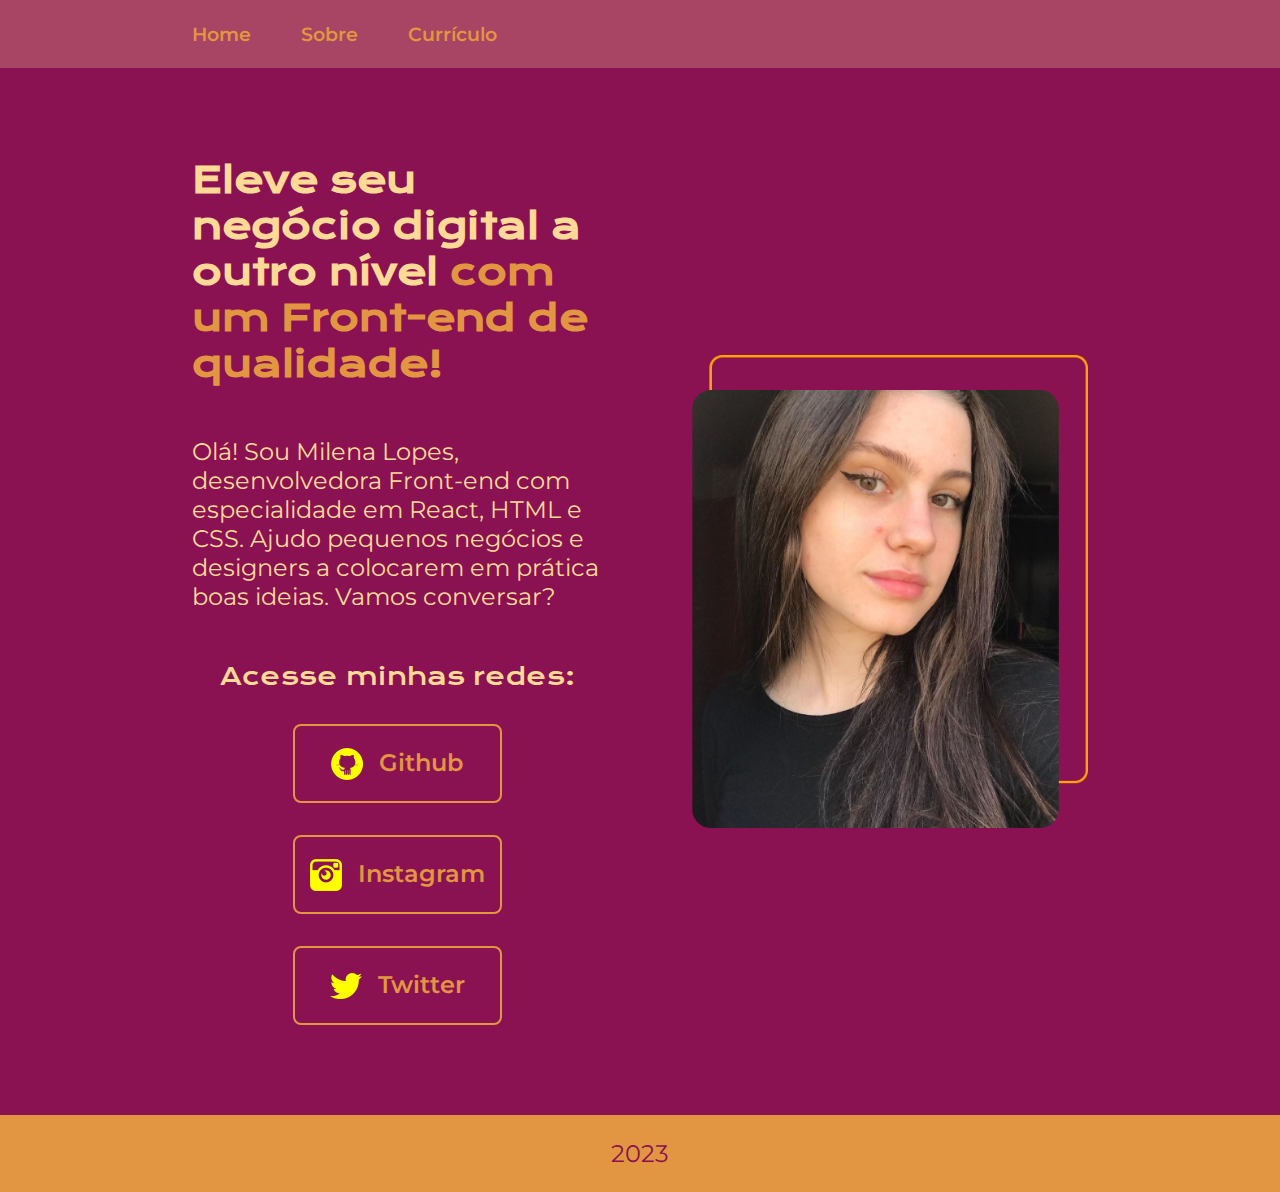
<file: index.html>
<!DOCTYPE html>
<html lang="pt-br">
    <head>
        <meta charset="UTF-8">
        <meta http-equiv="X-UA-Compatible" content="IE=edge">
        <meta name="viewport" content="width=device-width, initial-scale=1.0">
        <title>Home</title>
        <link rel="stylesheet" href="./styles/style.css">
    </head>
<body>
    <header class="cabecalho">
        <nav class="cabecalho__menu">
            <a class="cabecalho__menu__link" href="index.html">Home</a>
            <a class="cabecalho__menu__link" href="about.html">Sobre</a>
            <a class="cabecalho__menu__link" href="curriculo.html">Currículo</a>
        </nav>
    </header>
    <main class="apresentacao">
        <section class="apresentacao__conteudo">
            <h1 class="apresentacao__conteudo__titulo">Eleve seu negócio digital a outro nível<strong class="titulo-destaque"> com um Front-end de qualidade!</strong></h1>
            <p class="apresentacao__conteudo__texto">Olá! Sou Milena Lopes, desenvolvedora Front-end com especialidade em React, HTML e CSS. Ajudo pequenos negócios e designers a colocarem em prática boas ideias. Vamos conversar?</p>
            <div class="apresentacao__links">
                <h2 class="apresentacao_links_subtitulo">Acesse minhas redes:</h2>
                <a class="apresentacao__links__navegacao" href="https://github.com/nemilapoles">
                    <img src="./assets/githuby.png">
                    Github
                </a>
                <a class="apresentacao__links__navegacao" href="https://www.instagram.com/nemilapoles/">
                    <img src="./assets/instagramy.png">
                    Instagram
                </a>
                <a class="apresentacao__links__navegacao" href="https://twitter.com/nemilapoles">
                    <img src="./assets/twittery.png">
                    Twitter
                </a>
            </div>
        </section>
        <img class="apresentacao__imagem" src="./assets/milena.png" alt="foto da mulher mais linda do universo">
    </main>
    <footer class="rodape">
        <p>2023</p>
    </footer>
</body>
</html>
</file>
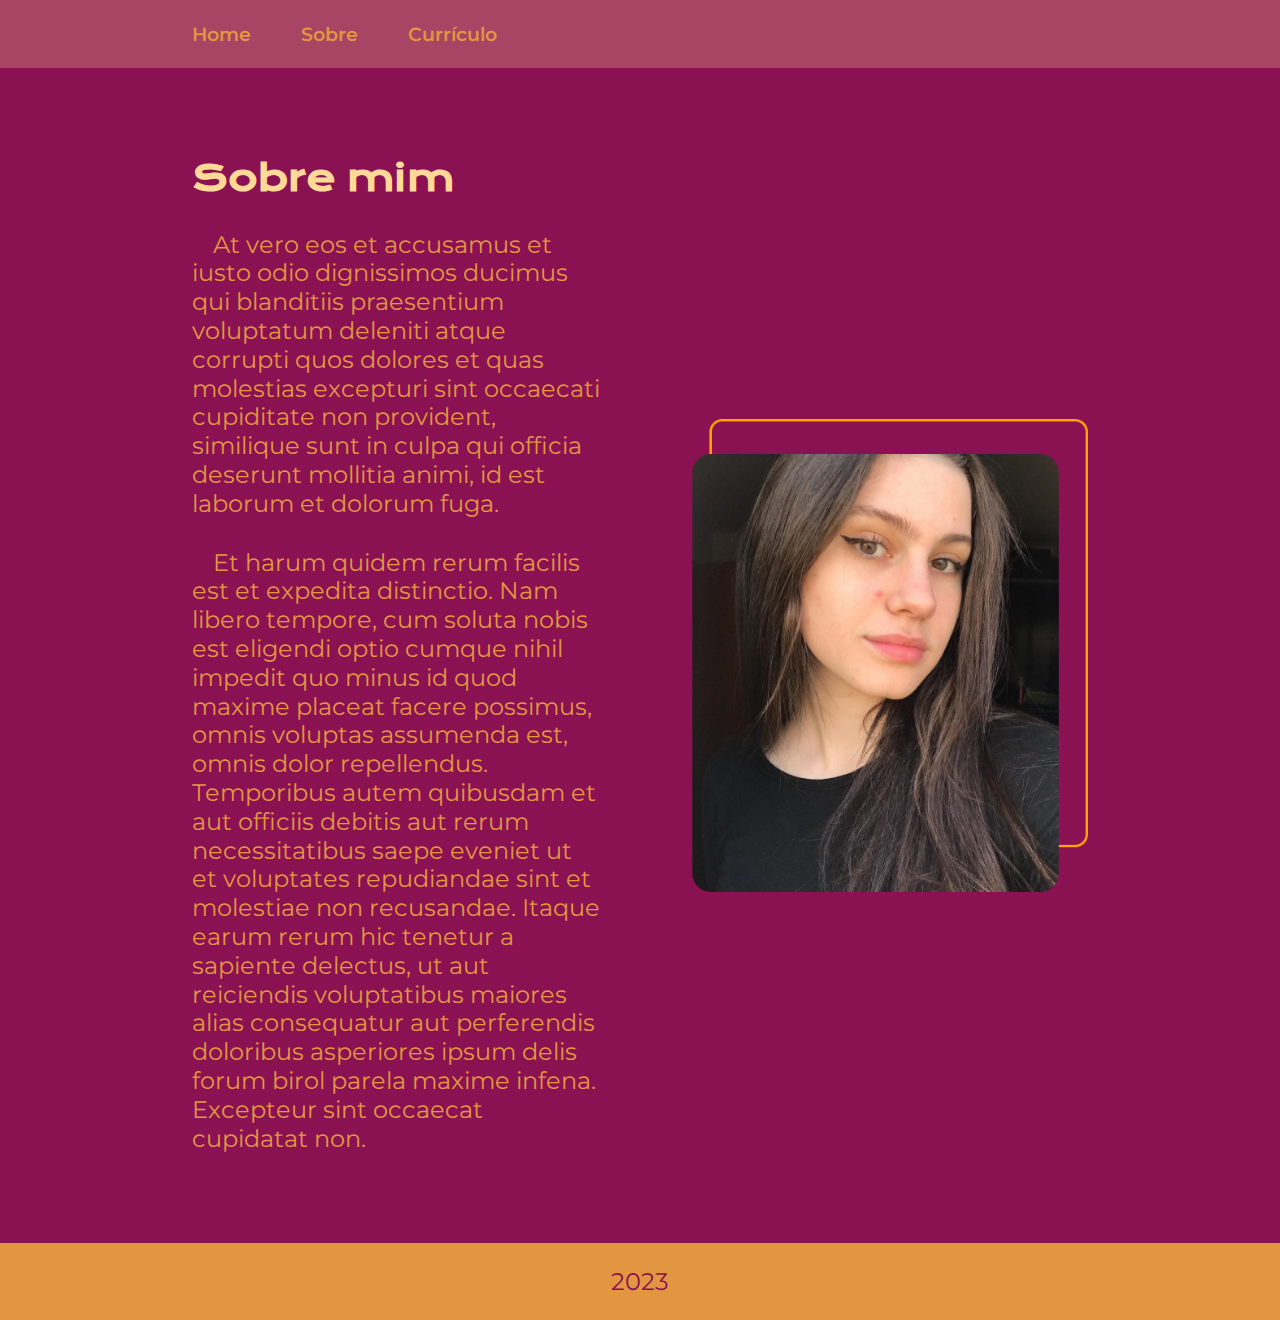
<file: about.html>
<!DOCTYPE html>
<html lang="pt-br">
<head>
    <meta charset="UTF-8">
    <meta name="viewport" content="width=device-width, initial-scale=1.0">
    <title>Sobre</title>
    <link rel="stylesheet" href="./styles/style.css">
</head>
<body>
    <header class="cabecalho">
        <nav class="cabecalho__menu"> 
            <a class="cabecalho__menu__link" href="index.html">Home</a>
            <a class="cabecalho__menu__link" href="about.html">Sobre</a>
            <a class="cabecalho__menu__link" href="curriculo.html">Currículo</a>
        </nav>
    </header>
    <main class="apresentacao">
        <section class="apresentacao__conteudo__about">
            <h1 class="apresentacao__conteudo__titulo">Sobre mim</h1>
            <p class="apresentacao__conteudo__texto__about">At vero eos et accusamus et iusto odio dignissimos ducimus qui blanditiis praesentium voluptatum deleniti atque corrupti quos dolores et quas molestias excepturi sint occaecati cupiditate non provident, similique sunt in culpa qui officia deserunt mollitia animi, id est laborum et dolorum fuga.</p>
            <p class="apresentacao__conteudo__texto__about">Et harum quidem rerum facilis est et expedita distinctio. Nam libero tempore, cum soluta nobis est eligendi optio cumque nihil impedit quo minus id quod maxime placeat facere possimus, omnis voluptas assumenda est, omnis dolor repellendus. Temporibus autem quibusdam et aut officiis debitis aut rerum necessitatibus saepe eveniet ut et voluptates repudiandae sint et molestiae non recusandae. Itaque earum rerum hic tenetur a sapiente delectus, ut aut reiciendis voluptatibus maiores alias consequatur aut perferendis doloribus asperiores ipsum delis forum birol parela maxime infena. Excepteur sint occaecat cupidatat non.</p>
        </section>
        <img class="apresentacao__imagem" src="./assets/milena.png" alt="foto da mulher mais linda do universo">
    </main>
    <footer class="rodape">
        <p>2023</p>
    </footer>
</body>
</html>
</file>
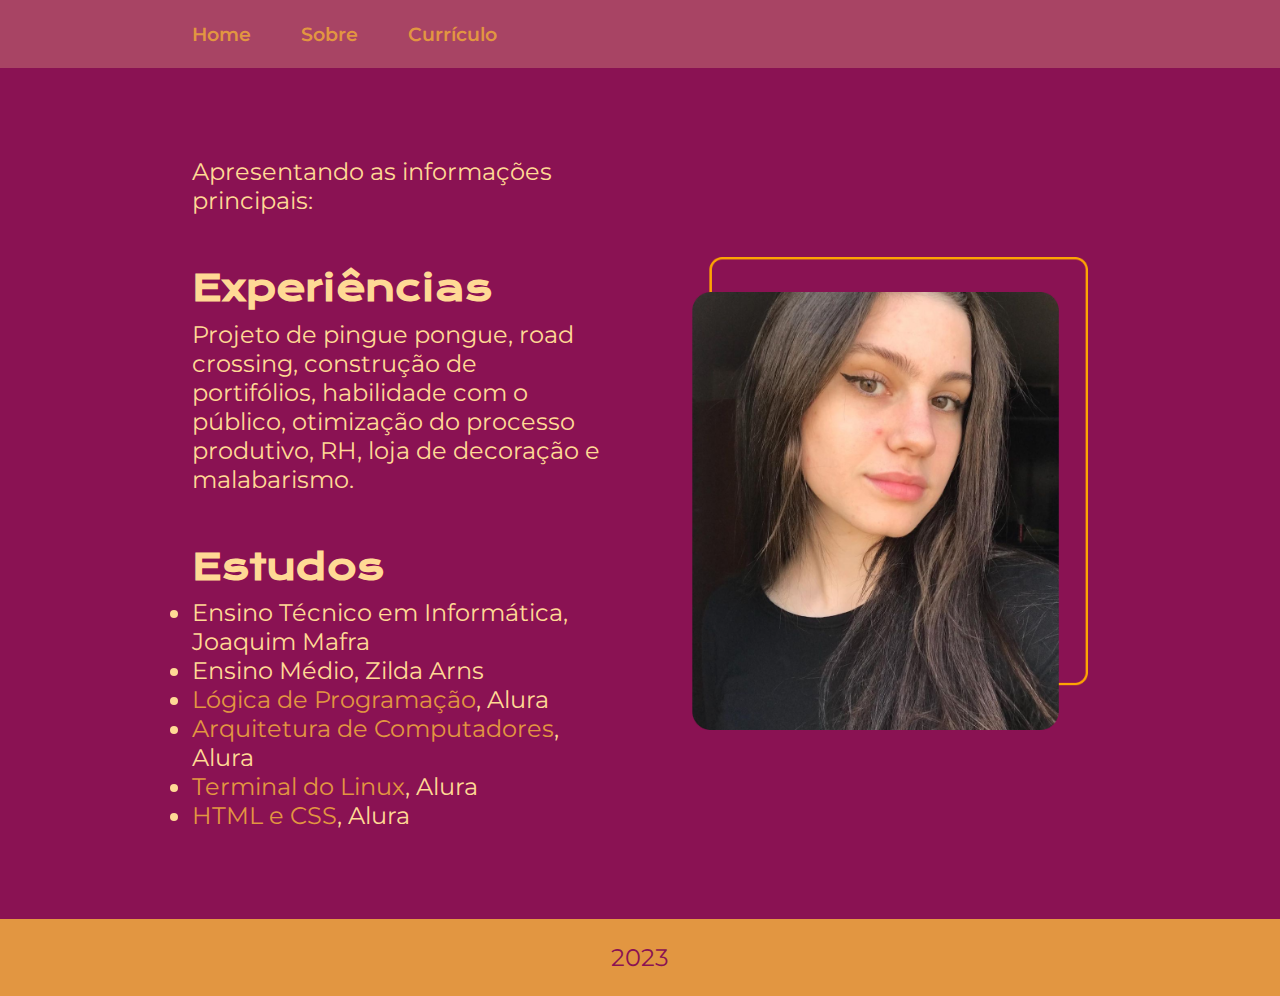
<file: curriculo.html>
<!DOCTYPE html>
<html lang="pt-br">
<head>
    <meta charset="UTF-8">
    <meta name="viewport" content="width=device-width, initial-scale=1.0">
    <title>Curriculo</title>
    <link rel="stylesheet" href="./styles/style.css">
</head>
<body>
    <header class="cabecalho">
        <nav class="cabecalho__menu">
            <a class="cabecalho__menu__link" href="index.html">Home</a>
            <a class="cabecalho__menu__link" href="about.html">Sobre</a>
            <a class="cabecalho__menu__link" href="curriculo.html">Currículo</a>
        </nav>
    </header>
    <main class="apresentacao">
        <section class="apresentacao__conteudo">
            <p class="apresentacao__conteudo__texto">Apresentando as informações principais:</p>
            <section>
                <h1 class="titulos__curriculo">Experiências</h1>
                <p class="apresentacao__conteudo__texto">Projeto de pingue pongue, road crossing, construção de portifólios, habilidade com o público, otimização do processo produtivo, RH, loja de decoração e malabarismo.</p>
            </section>
            <section>
                <h1 class="titulos__curriculo">Estudos</h1>
                <ul class="apresentacao__conteudo__texto">
                    <li>Ensino Técnico em Informática, Joaquim Mafra</li>
                    <li>Ensino Médio, Zilda Arns</li>
                    <li><a class="links__certificados" href="https://cursos.alura.com.br/certificate/a167c273-16df-4be3-a894-4230fce74e1e?lang=pt_BR">Lógica de Programação</a>, Alura</li>
                    <li><a class="links__certificados" href="https://cursos.alura.com.br/certificate/1ebad309-cd4d-48cf-9117-464bec4e6882?lang=pt_BR">Arquitetura de Computadores</a>, Alura</li>
                    <li><a class="links__certificados" href="https://cursos.alura.com.br/certificate/f8958b23-cba9-4504-836f-b33f4bc1b9f9?lang=pt_BR">Terminal do Linux</a>, Alura</li>
                    <li><a class="links__certificados" href="https://cursos.alura.com.br/certificate/8d4410ef-991e-439c-a73d-b57cd49e43c2?lang=pt_BR">HTML e CSS</a>, Alura</li>
                </ul>
            </section>
        </section>
        <img class="apresentacao__imagem" src="./assets/milena.png" alt="foto da mulher mais linda do universo">
    </main>
    <footer class="rodape">
        <p>2023</p>
    </footer>
</body>
</html>
</file>
<file: styles/style.css>
@import url('https://fonts.googleapis.com/css2?family=Krona+One&family=Montserrat:wght@400;600&display=swap'); /*fontes importadas do google fonts*/

:root {
    --cor-primaria: #8A1253;
    --cor-secundaria: #FFD995;
    --cor-terciaria: #e29641;
    --cor-houver: #A84464;

    /* --cor-primaria: #1C0A00;
    --cor-secundaria: #603601;
    --cor-terciaria: #CC9544;
    --cor-houver: #361500; */

    --fonte-primaria: 'Krona One', sans-serif;
    --fonte-secundaria: 'Montserrat', sans-serif;
}

* {
    margin: 0;
    padding: 0;
}

body {
    /* height: 100vh; 100% da tela do dispositivo que acessarmos */
    box-sizing: border-box;
    background-color: var(--cor-primaria);
    color: var(--cor-secundaria);
}

.cabecalho {
    padding: 3% 0% 0% 15%;
    color: var(--cor-primaria);
    background-color: var(--cor-houver);
}

.cabecalho__menu {
    display: flex;
    gap: 50px;
}

.cabecalho__menu__link {
    font-family: var(--fonte-secundaria);
    font-size: 1.2rem;
    font-weight: 600;
    color: var(--cor-terciaria);
    text-decoration: none;
    margin: -1.5% 0% 2% 0%;
}

.apresentacao {
    padding: 3.5% 15%;
    display: flex;
    align-items: center;
    justify-content: space-around;
    gap: 82px;
}

.apresentacao__conteudo {
    width: 50%;
    display: flex;
    flex-direction: column;
    gap: 50px;
    margin: 5% 0% 5% 0%;
}

.apresentacao__conteudo__titulo {
    font-size: 2.25rem;
    font-family: var(--fonte-primaria);
    text-indent: 0%;
}

.titulo-destaque {
    color: var(--cor-terciaria);
}

.apresentacao__conteudo__texto {
    font-size: 1.5rem;
    font-family: var(--fonte-secundaria);
}

.apresentacao__links {
    display: flex;
    flex-direction: column;
    justify-content: space-between;
    align-items: center;
    gap: 32px
}

.apresentacao_links_subtitulo {
    font-size: 1.5rem;
    font-family: var(--fonte-primaria);
    font-weight: 400;
}

.apresentacao__links__navegacao {
    /* background-color: #FFD995; cor do botao */
    display: flex;
    justify-content: center;
    gap: 16px;
    border: 2px solid var(--cor-terciaria);
    width: 50%;
    text-align: center;
    border-radius: 8px;
    font-size: 1.5rem;
    font-weight: 600;
    padding: 21.5px 0;
    text-decoration: none;
    color: var(--cor-terciaria);
    font-family: var(--fonte-secundaria);
}

.apresentacao__links__link:hover {
    background-color: var(--cor-houver);
}

.apresentacao__imagem {
    width: 45%;
}

.rodape {
    padding: 24px;
    color: var(--cor-primaria);
    background-color: var(--cor-terciaria);
    text-align: center;
    font-family: var(--fonte-secundaria);
    font-size: 1.5rem;
    font-weight: 400;
}

/*ABOUT*/

.apresentacao__conteudo__about {
    width: auto;
    display: flex;
    flex-direction: column;
    gap: 30px;
    margin: 5% 0% 5% 0%;
    line-height: 1.2;
    text-indent: 5%;
}

.apresentacao__conteudo__texto__about {
    color: var(--cor-terciaria);
    font-size: 1.5rem;
    font-family: var(--fonte-secundaria);
}

/*CURRICULO*/

.titulos__curriculo {
    font-size: 2.25rem;
    font-family: var(--fonte-primaria);
    margin-bottom: 2%;
}

.links__certificados {
    text-decoration: none;
    color: var(--cor-terciaria);
}

@media (max-width: 1200px) {
    .cabecalho {
        padding: 10%;
        background-color: var(--cor-primaria);
    }

    .cabecalho__menu {
        justify-content: center;
    }

    .apresentacao {
        flex-direction: column-reverse;
        padding: 5%;
    }

    .apresentacao__conteudo {
        width: auto;
    }
}
</file>
